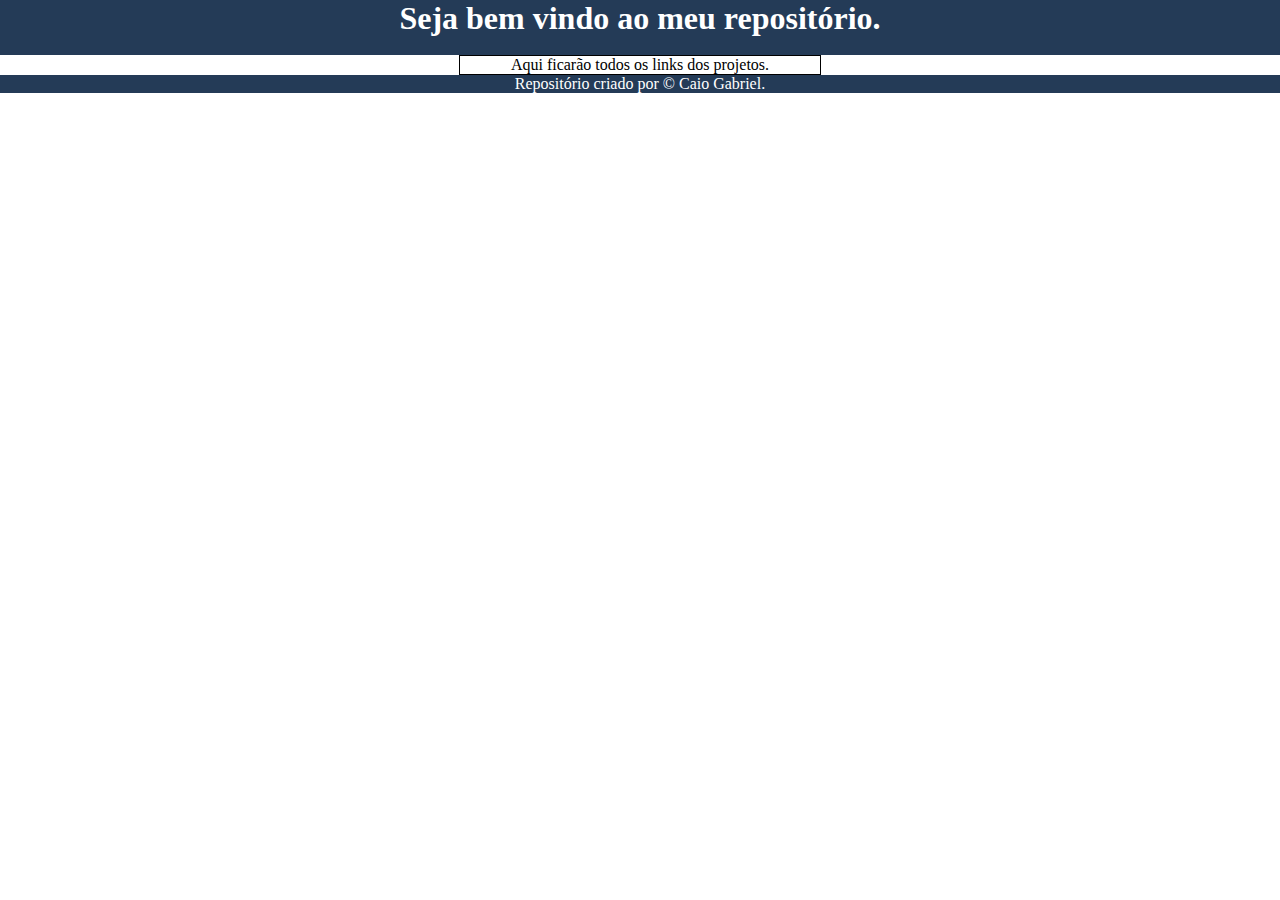
<file: index.html>
<!DOCTYPE html>
<html lang="pt-br">
<head>
    <meta charset="UTF-8">
    <meta name="viewport" content="width=device-width, initial-scale=1.0">
    <title>Repositório</title>
    <link rel="stylesheet" href="./assets/css/style.css">
</head>
<body>
    <header>
        <nav>
            <h1>
                Seja bem vindo ao meu repositório.
            </h1>
            <br>
            
        </nav>
    </header>

   <main>
    <section>
        Aqui ficarão todos os links dos projetos.

    </section>
   </main>

    <footer>

        <p>Repositório criado por &copy; Caio Gabriel.</p>
    </footer>
    
</body>
</html>
</file>
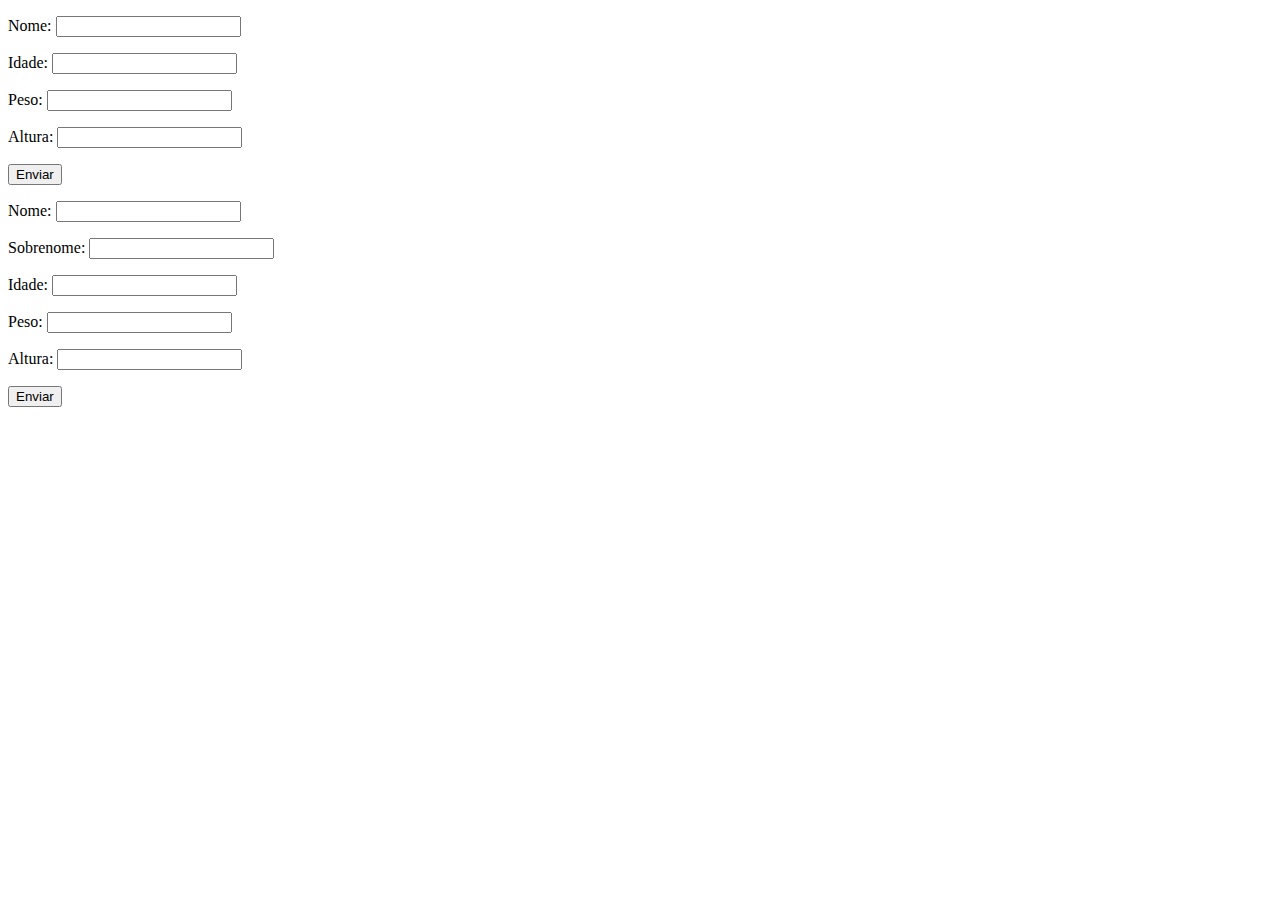
<file: aula20/index.html>
<!DOCTYPE html>
<html lang="pt-br">
<head>
    <meta charset="UTF-8">
    <meta name="viewport" content="width=device-width, initial-scale=1.0">
    <title>Formulário</title>
</head>
<body>

   <form action="" class="form">
    <p>
        Nome: <input type="text" class="nome">
    </p>
    <p>
        Idade: <input type="text" class="idade">
    </p>
    <p>
        Peso: <input type="" class="peso">
    </p>
    <p>
        Altura: <input type="text" class="altura">
    </p>
    <button>Enviar</button>

</form>

<form action="" class="form2">
    <p>
        Nome: <input type="text" class="nome">
    </p>
    <p>
        Sobrenome: <input type="text" class="sobrenome">
    </p>
    
    <p>
        Idade: <input type="text" class="idade">
    </p>
    <p>
        Peso: <input type="" class="peso">
    </p>
    <p>
        Altura: <input type="text" class="altura">
    </p>
    <button>Enviar</button>

</form>

<div class="resultado">

</div>

    


    <script src="js/index.js"></script>
    <script src="js/script1.js"></script>
    <script src="js/script2.js"></script>
</body>
</html>
</file>
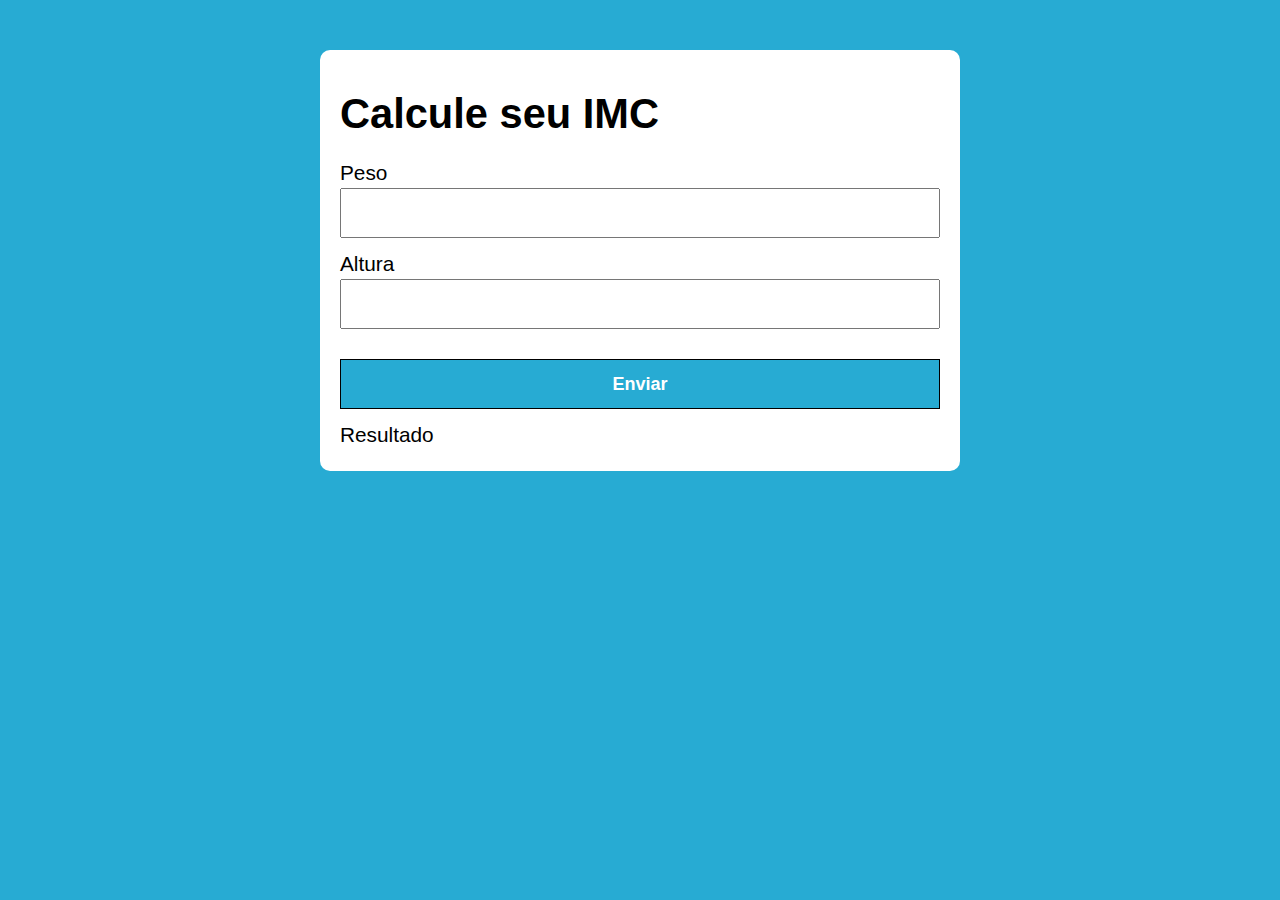
<file: aula26/index.html>
<!DOCTYPE html>
<html lang="pt-br">
<head>
    <meta charset="UTF-8">
    <meta name="viewport" content="width=device-width, initial-scale=1.0">
    <title>Document</title>
    <link rel="stylesheet" href="./assets/css/style.css">
</head>
<body>
    <section class="container">
        <h1>Calcule seu IMC</h1>
        <form id="formulario" method="post">
            <label for="peso">Peso</label>
            <input type="text" id="peso" name="peso">
            <label for="altura">Altura</label>
            <input type="text" id="altura" name="altura">
            <button type="submit">Enviar</button>
        </form>
        <div id="resultado">
            Resultado
        </div>
    </section>
    <script src="./assets/js/main.js"></script>
</body>
</html>
</file>
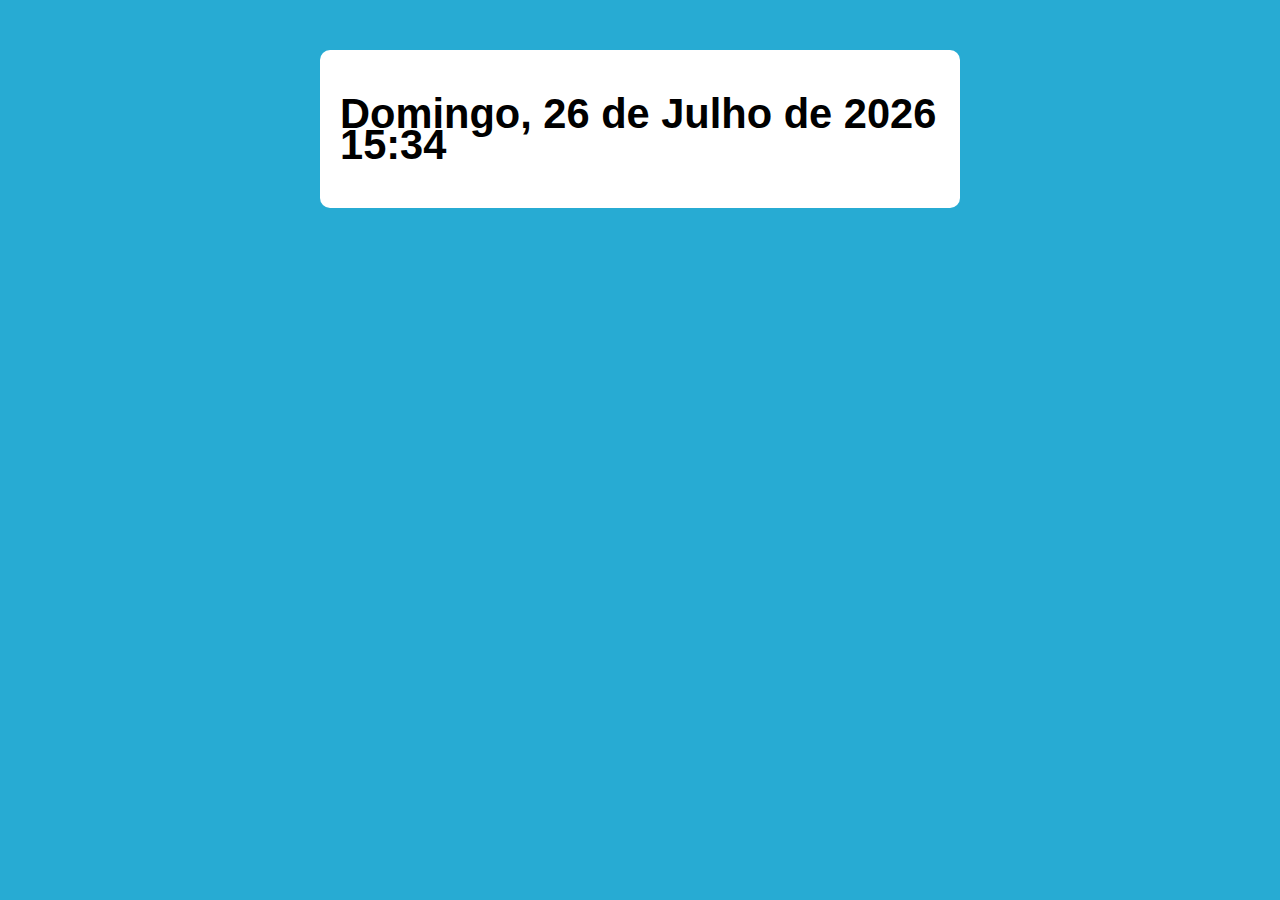
<file: aula30v2/index.html>
<!DOCTYPE html>
<html lang="pt-br">

<head>
    <meta charset="UTF-8">
    <meta name="viewport" content="width=device-width, initial-scale=1.0">
    <title>Document</title>
    <link rel="stylesheet" href="./assets/css/style.css">
</head>

<body>

    <section class="container">
        <h1>Lorem ipsum dolor sit amet consectetur adipisicing elit. .</h1>
    </section>

    <script src="./assets/js/main.js"></script>
</body>

</html>
</file>
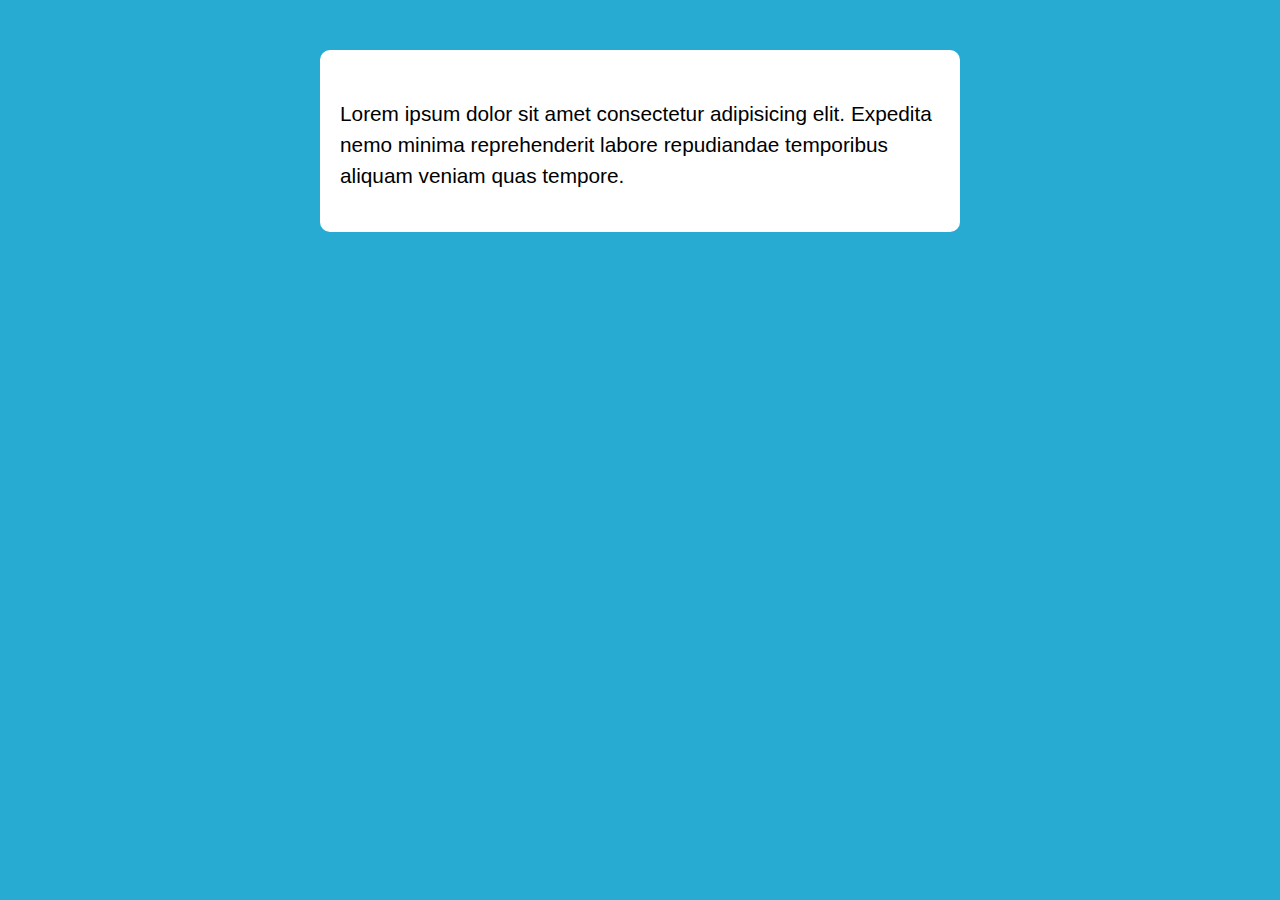
<file: aula30v3/index.html>
<!DOCTYPE html>
<html lang="pt-br">

<head>
    <meta charset="UTF-8">
    <meta name="viewport" content="width=device-width, initial-scale=1.0">
    <title>Document</title>
    <link rel="stylesheet" href="./assets/css/style.css">
</head>

<body>

    <section class="container">
        <h1 id="hoje"></h1>

        <p>
            Lorem ipsum dolor sit amet consectetur adipisicing elit. Expedita nemo minima reprehenderit labore
            repudiandae temporibus aliquam veniam quas tempore.
        </p>

       




    </section>

    <script src="assets/js/main.js"></script>
</body>

</html>
</file>
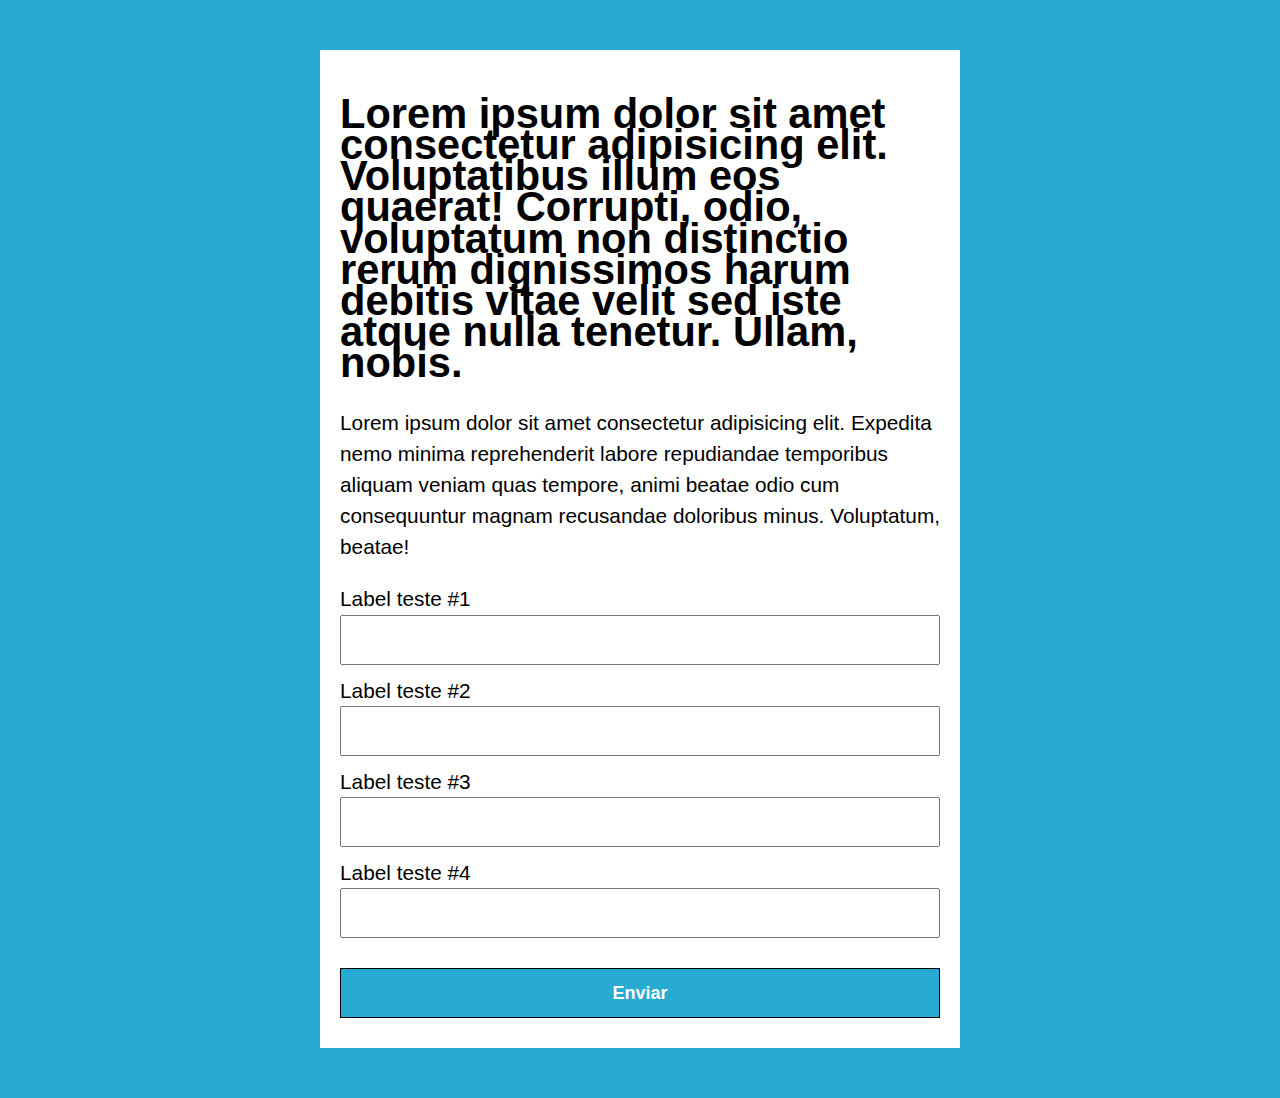
<file: modelo/index.html>
<!DOCTYPE html>
<html lang="pt-br">

<head>
    <meta charset="UTF-8">
    <meta name="viewport" content="width=device-width, initial-scale=1.0">
    <title>Document</title>
    <link rel="stylesheet" href="./assets/css/style.css">
</head>

<body>

    <section class="container">
        <h1>Lorem ipsum dolor sit amet consectetur adipisicing elit. Voluptatibus illum eos quaerat! Corrupti, odio,
            voluptatum non distinctio rerum dignissimos harum debitis vitae velit sed iste atque nulla tenetur. Ullam,
            nobis.</h1>

        <p>
            Lorem ipsum dolor sit amet consectetur adipisicing elit. Expedita nemo minima reprehenderit labore
            repudiandae temporibus aliquam veniam quas tempore, animi beatae odio cum consequuntur magnam recusandae
            doloribus minus. Voluptatum, beatae!
        </p>

        <form action="">
            <label for="input-teste-1">Label teste #1</label>
            <input type="text" id="input-teste-1">

            <label for="input-teste-2">Label teste #2</label>
            <input type="password" id="input-teste-2">

            <label for="input-teste-3">Label teste #3</label>
            <input type="email" id="input-teste-3">

            <label for="input-teste-4">Label teste #4</label>
            <input type="number" id="input-teste-4">


            <button type="submit">Enviar</button>

        </form>





    </section>

    <script src="./assets/js/main.js"></script>
</body>

</html>
</file>
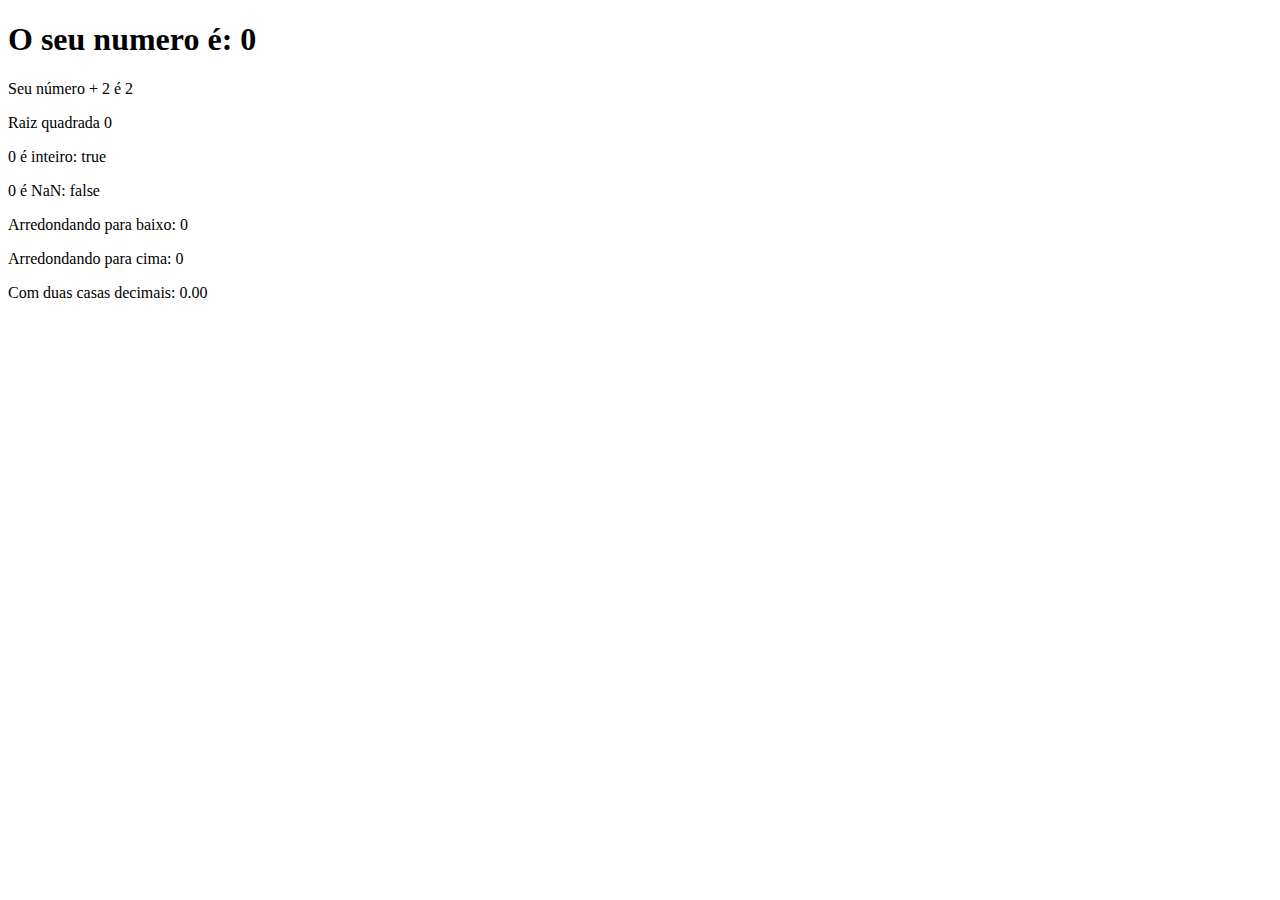
<file: aula15/ex/index.html>
<!DOCTYPE html>
<html lang="pt-br">
<head>
    <meta charset="UTF-8">
    <meta name="viewport" content="width=device-width, initial-scale=1.0">
    <title>Document</title>
</head>
<body>

    <section>
        <h1>
            O seu numero é: <span id="numero-titulo">0</span>
        </h1>

        <div id="texto"> Texto

        </div>

        <div id="tipo"> 

        </div>

        <div id="inteiro"> </div>

        <div id="eNan"></div>

        <div id="arredondandoBaixo"></div>

        <div id="arredondandoCima"></div>

        <div id="casasDecimais"></div>
    </section>
    



    <script src="../js/script.js"></script>
</body>
</html>
</file>
<file: assets/css/style.css>
*{
    margin: 0;
    padding: 0;
}

header,footer{
    margin: auto;
    text-align: center;
    background:#243B57 ;
    color: white;

}
section{

    text-align: center;
    margin: auto;
    max-width: 360px;
    border: 1px solid black;
}
</file>
<file: aula26/assets/css/style.css>
:root{
    --primary-color: rgb(39, 171, 211);
    --primary-color-dark: rgb(7, 46, 58);
}
*{
    box-sizing: border-box;
    
    outline: 0;
}
body{
    background-color: var(--primary-color);
    margin: 0;
    padding: 0;
    
}
.container{
    max-width: 640px;
    margin: 50px auto;
    background: #fff;
    padding: 20px;
    font-family: 'Open Sans',sans-serif;
    font-size: 1.3em;
    line-height: 1.5em;
    border-radius: 10px;
    


}

form input, input label, form button{
    display: block;
    width: 100%;
    margin-bottom: 10px;
    
}


form input{
    font-size: 24px;
    height: 50px;
    padding: 0 20px ;
}

form input:focus{
    outline:1px solid var(--primary-color);
    
}

form button {
    border: 1px solid black;
    background-color: var(--primary-color);
    color: white;
    font-size: 18px;
    font-weight: 700;
    height: 50px;
    cursor: pointer;
    margin-top: 30px;
    
    
}

form button:hover{
    background-color: var(--primary-color-dark);
    

}

form button:active{
    background-color: var(--primary-color-dark);
}

.paragrafo-resultado, .bad{
    background-color: green;
    padding: 10px 20px;
    color: white;
}
.bad{
    background-color: rgb(236, 113, 113);
}
</file>
<file: aula30v2/assets/css/style.css>
:root{
    --primary-color: rgb(39, 171, 211);
    --primary-color-dark: rgb(7, 46, 58);
}
*{
    box-sizing: border-box;
    
    outline: 0;
}
body{
    background-color: var(--primary-color);
    margin: 0;
    padding: 0;
    
}
.container{
    max-width: 640px;
    margin: 50px auto;
    background: #fff;
    padding: 20px;
    font-family: 'Open Sans',sans-serif;
    font-size: 1.3em;
    line-height: 1.5em;
    border-radius: 10px;
    


}

form input, input label, form button{
    display: block;
    width: 100%;
    margin-bottom: 10px;
    
}


form input{
    font-size: 24px;
    height: 50px;
    padding: 0 20px ;
}

form input:focus{
    outline:1px solid var(--primary-color);
    
}

form button {
    border: 1px solid black;
    background-color: var(--primary-color);
    color: white;
    font-size: 18px;
    font-weight: 700;
    height: 50px;
    cursor: pointer;
    margin-top: 30px;
    
    
}

form button:hover{
    background-color: var(--primary-color-dark);
    

}

form button:active{
    background-color: var(--primary-color-dark);
}
</file>
<file: aula30v3/assets/css/style.css>
:root{
    --primary-color: rgb(39, 171, 211);
    --primary-color-dark: rgb(7, 46, 58);
}
*{
    box-sizing: border-box;
    
    outline: 0;
}
body{
    background-color: var(--primary-color);
    margin: 0;
    padding: 0;
    
}
.container{
    max-width: 640px;
    margin: 50px auto;
    background: #fff;
    padding: 20px;
    font-family: 'Open Sans',sans-serif;
    font-size: 1.3em;
    line-height: 1.5em;
    border-radius: 10px;
    


}

form input, input label, form button{
    display: block;
    width: 100%;
    margin-bottom: 10px;
    
}


form input{
    font-size: 24px;
    height: 50px;
    padding: 0 20px ;
}

form input:focus{
    outline:1px solid var(--primary-color);
    
}

form button {
    border: 1px solid black;
    background-color: var(--primary-color);
    color: white;
    font-size: 18px;
    font-weight: 700;
    height: 50px;
    cursor: pointer;
    margin-top: 30px;
    
    
}

form button:hover{
    background-color: var(--primary-color-dark);
    

}

form button:active{
    background-color: var(--primary-color-dark);
}
</file>
<file: modelo/assets/css/style.css>
:root{
    --primary-color: rgb(39, 171, 211);
    --primary-color-dark: rgb(7, 46, 58);
}
*{
    box-sizing: border-box;
    
    outline: 0;
}
body{
    background-color: var(--primary-color);
    margin: 0;
    padding: 0;
    
}
.container{
    max-width: 640px;
    margin: 50px auto;
    background: #fff;
    padding: 20px;
    font-family: 'Open Sans',sans-serif;
    font-size: 1.3em;
    line-height: 1.5em;
    


}

form input, input label, form button{
    display: block;
    width: 100%;
    margin-bottom: 10px;
}

form input{
    font-size: 24px;
    height: 50px;
    padding: 0 20px ;
}

form input:focus{
    outline:1px solid var(--primary-color);
}

form button {
    border: 1px solid black;
    background-color: var(--primary-color);
    color: white;
    font-size: 18px;
    font-weight: 700;
    height: 50px;
    cursor: pointer;
    margin-top: 30px;
    
}

form button:hover{
    background-color: var(--primary-color-dark);
    

}

form button:active{
    background-color: var(--primary-color-dark);
}
</file>
